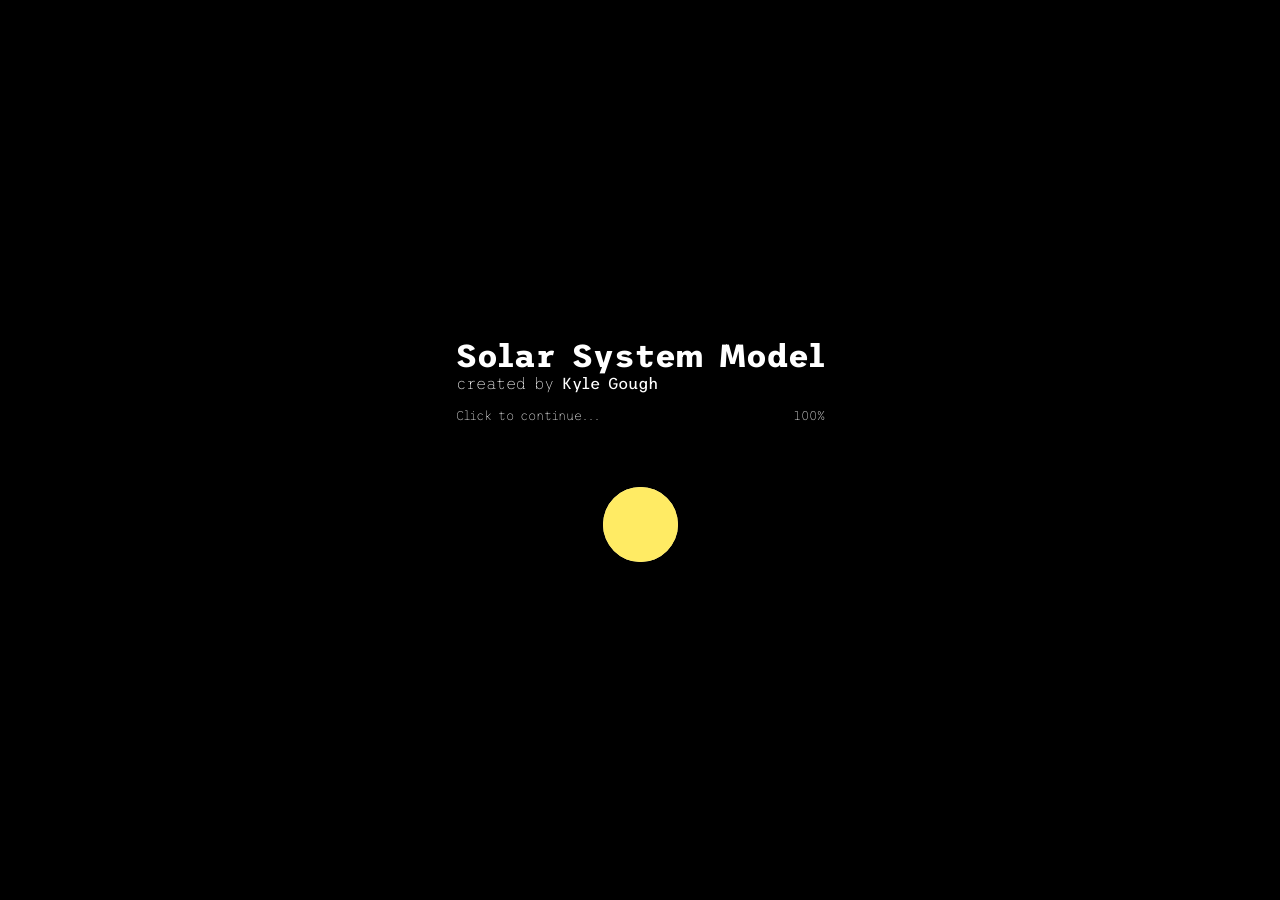
<file: public/3d/index.html>
<!DOCTYPE html>
<html lang="en">
  <head>
    <meta charset="UTF-8" />
    <meta name="viewport" content="width=device-width, initial-scale=1.0" />
    <title>Solar System Model</title>
    <link rel="preconnect" href="https://fonts.googleapis.com" />
    <link rel="preconnect" href="https://fonts.gstatic.com" crossorigin />
    <link
      href="https://fonts.googleapis.com/css2?family=Trispace:wght@200;500;800&display=swap"
      rel="stylesheet"
    />
    
    <link rel="icon" type="image/x-icon" href="./favicon.ico" />
    <script type="module" crossorigin src="./assets/index-c6172a96.js"></script>
    <link rel="stylesheet" href="./assets/index-433772fd.css">
  </head>
  <body>
    <div id="loading">
      <div id="welcome">
        <h1>Solar System Model</h1>
        <p>
          <span id="createdBy">created by</span>
          <span id="name">Kyle Gough</span>
        </p>
        <div id="loader-progress">
          <div id="loader-text">
            Loading...
          </div>
          <div id="loader-percentage">
            0%
          </div>
        </div>
        <div id="loader">
          <div id="loader-circle">
            <svg
              xmlns="http://www.w3.org/2000/svg"
              viewBox="0 0 512 512"
              style="enable-background: new 0 0 512 512"
              xml:space="preserve"
            >
              <circle style="fill: #fff5b1" cx="256" cy="256" r="153.921" />
              <circle style="fill: #ffeb64" cx="256" cy="256" r="102.614" />
              <path
                d="M256 145.37c-61.002 0-110.63 49.629-110.63 110.63S194.998 366.63 256 366.63 366.63 317.002 366.63 256 317.002 145.37 256 145.37zm0 205.227c-52.161 0-94.597-42.436-94.597-94.597s42.436-94.597 94.597-94.597 94.597 42.436 94.597 94.597-42.436 94.597-94.597 94.597zM67.34 256a8.017 8.017 0 0 0-8.017-8.017H8.017a8.017 8.017 0 0 0 0 16.034h51.307A8.017 8.017 0 0 0 67.34 256zM147.539 353.123l-60.465 60.465a8.016 8.016 0 0 0 0 11.337 7.988 7.988 0 0 0 5.668 2.348 7.988 7.988 0 0 0 5.668-2.348l60.465-60.465a8.016 8.016 0 0 0 0-11.337 8.015 8.015 0 0 0-11.336 0zM413.589 87.074l-60.465 60.465a8.016 8.016 0 0 0 0 11.337 7.988 7.988 0 0 0 5.668 2.348 7.988 7.988 0 0 0 5.668-2.348l60.465-60.465a8.016 8.016 0 0 0 0-11.337 8.013 8.013 0 0 0-11.336 0zM393.353 256a8.017 8.017 0 0 0 8.017 8.017h17.102a8.017 8.017 0 0 0 0-16.034H401.37a8.017 8.017 0 0 0-8.017 8.017zM118.647 256a8.017 8.017 0 0 0-8.017-8.017H93.528a8.017 8.017 0 0 0 0 16.034h17.102a8.017 8.017 0 0 0 8.017-8.017zM503.983 247.983h-51.307a8.017 8.017 0 0 0 0 16.034h51.307a8.017 8.017 0 0 0 0-16.034zM256 118.647a8.017 8.017 0 0 0 8.017-8.017V93.528a8.017 8.017 0 0 0-16.034 0v17.102a8.017 8.017 0 0 0 8.017 8.017zM256 67.34a8.017 8.017 0 0 0 8.017-8.017V8.017a8.017 8.017 0 0 0-16.034 0v51.307A8.017 8.017 0 0 0 256 67.34zM256 393.353a8.017 8.017 0 0 0-8.017 8.017v17.102a8.017 8.017 0 0 0 16.034 0V401.37a8.017 8.017 0 0 0-8.017-8.017zM256 444.66a8.017 8.017 0 0 0-8.017 8.017v51.307a8.017 8.017 0 0 0 16.034 0v-51.307A8.017 8.017 0 0 0 256 444.66zM147.539 158.877a7.988 7.988 0 0 0 5.668 2.348 7.988 7.988 0 0 0 5.668-2.348 8.016 8.016 0 0 0 0-11.337L98.411 87.074a8.014 8.014 0 0 0-11.337 0 8.016 8.016 0 0 0 0 11.337l60.465 60.466zM364.461 353.123a8.016 8.016 0 0 0-11.337 0 8.016 8.016 0 0 0 0 11.337l60.465 60.465c1.565 1.566 3.617 2.348 5.668 2.348s4.103-.782 5.668-2.348a8.016 8.016 0 0 0 0-11.337l-60.464-60.465zM105.898 326.194a8 8 0 0 0 3.065-.612l15.8-6.545a8.016 8.016 0 1 0-6.135-14.813l-15.8 6.545a8.016 8.016 0 0 0-4.339 10.474 8.017 8.017 0 0 0 7.409 4.951zM71.227 323.858l-15.8 6.545a8.016 8.016 0 1 0 6.136 14.813l15.8-6.545a8.016 8.016 0 1 0-6.136-14.813zM437.709 188.754a8.018 8.018 0 0 0 3.065-.611l15.8-6.545a8.017 8.017 0 0 0-6.135-14.813l-15.8 6.545a8.016 8.016 0 0 0-4.339 10.474 8.016 8.016 0 0 0 7.409 4.95zM403.037 186.418l-15.8 6.545a8.016 8.016 0 0 0-4.339 10.474 8.018 8.018 0 0 0 10.475 4.339l15.8-6.545a8.018 8.018 0 0 0-6.136-14.813zM186.418 108.963l6.545 15.8a8.02 8.02 0 0 0 7.41 4.951 8.016 8.016 0 0 0 7.404-11.086l-6.545-15.8a8.015 8.015 0 0 0-10.474-4.339 8.016 8.016 0 0 0-4.34 10.474zM173.329 77.362a8.019 8.019 0 0 0 10.475 4.339 8.016 8.016 0 0 0 4.339-10.474l-6.545-15.8a8.017 8.017 0 0 0-14.813 6.135l6.544 15.8zM338.671 434.638a8.016 8.016 0 0 0-10.474-4.339 8.016 8.016 0 0 0-4.339 10.474l6.545 15.8a8.02 8.02 0 0 0 7.41 4.951 8.016 8.016 0 0 0 7.404-11.086l-6.546-15.8zM325.582 403.037l-6.545-15.8a8.017 8.017 0 0 0-14.813 6.135l6.545 15.8a8.019 8.019 0 0 0 10.475 4.339 8.017 8.017 0 0 0 4.338-10.474zM124.764 192.963l-15.8-6.545a8.016 8.016 0 0 0-10.474 4.339 8.016 8.016 0 0 0 4.339 10.474l15.8 6.545a7.985 7.985 0 0 0 3.065.612 8.02 8.02 0 0 0 7.41-4.951 8.019 8.019 0 0 0-4.34-10.474zM77.362 173.329l-15.8-6.545c-4.092-1.694-8.78.248-10.474 4.339s.248 8.78 4.339 10.474l15.8 6.545a8.02 8.02 0 0 0 10.475-4.34 8.016 8.016 0 0 0-4.34-10.473zM456.574 330.402l-15.8-6.545a8.016 8.016 0 0 0-10.474 4.34 8.016 8.016 0 0 0 4.339 10.474l15.8 6.545a7.989 7.989 0 0 0 3.065.612 8.02 8.02 0 0 0 7.41-4.951 8.02 8.02 0 0 0-4.34-10.475zM387.236 319.037l15.8 6.545a7.985 7.985 0 0 0 3.065.612 8.02 8.02 0 0 0 7.41-4.951 8.016 8.016 0 0 0-4.339-10.474l-15.8-6.545a8.017 8.017 0 0 0-6.136 14.813zM308.563 129.102a7.985 7.985 0 0 0 3.065.612 8.02 8.02 0 0 0 7.41-4.951l6.545-15.8a8.016 8.016 0 0 0-4.339-10.474 8.015 8.015 0 0 0-10.474 4.339l-6.545 15.8a8.015 8.015 0 0 0 4.338 10.474zM328.196 81.701a8.019 8.019 0 0 0 10.475-4.339l6.545-15.8a8.016 8.016 0 1 0-14.813-6.135l-6.545 15.8a8.017 8.017 0 0 0 4.338 10.474zM183.804 430.299a8.016 8.016 0 0 0-10.474 4.339l-6.545 15.8a8.016 8.016 0 0 0 7.404 11.086 8.02 8.02 0 0 0 7.41-4.951l6.545-15.8a8.02 8.02 0 0 0-4.34-10.474zM203.437 382.898a8.015 8.015 0 0 0-10.474 4.339l-6.545 15.8a8.016 8.016 0 0 0 7.404 11.086 8.02 8.02 0 0 0 7.41-4.951l6.545-15.8a8.017 8.017 0 0 0-4.34-10.474z"
              />
            </svg>
          </div>
        </div>
      </div>
    </div>
    <canvas class="webgl"></canvas>
    <div class="btn-group">
      <a
        id="btn-github"
        href="https://github.com/KyleGough/solar-system"
        target="_blank"
      >
        <svg
          xmlns="http://www.w3.org/2000/svg"
          width="20"
          height="20"
          viewBox="0 0 24 24"
        >
          <g>
            <path
              d="M12 24a12 12 0 1 1 12-12 12.013 12.013 0 0 1-12 12zm0-22a10 10 0 1 0 10 10A10.011 10.011 0 0 0 12 2z"
            />
            <path
              d="M9.293 16.707 4.586 12l4.707-4.707 1.414 1.414L7.414 12l3.293 3.293-1.414 1.414zM14.707 16.707l-1.414-1.414L16.586 12l-3.293-3.293 1.414-1.414L19.414 12l-4.707 4.707z"
            />
          </g>
        </svg>
      </a>
      <button id="btn-ambient">
        <svg
          xmlns="http://www.w3.org/2000/svg"
          width="20"
          height="20"
          viewBox="0 0 24 24"
        >
          <g>
            <path
              d="M12 24a12 12 0 1 1 12-12 12.013 12.013 0 0 1-12 12zm0-22a10 10 0 1 0 10 10A10.011 10.011 0 0 0 12 2z"
            />
            <path
              d="M12 16a4 4 0 1 1 4-4 4 4 0 0 1-4 4zm0-6a2 2 0 1 0 2 2 2 2 0 0 0-2-2zM11 5h2v2h-2zM11 17h2v2h-2zM17 11h2v2h-2zM5 11h2v2H5zM6 7h2v2H6zM16 7h2v2h-2zM6 15h2v2H6zM16 15h2v2h-2z"
            />
          </g>
        </svg>
      </button>
      <button id="btn-labels">
        <svg
          xmlns="http://www.w3.org/2000/svg"
          width="20"
          height="20"
          viewBox="0 0 24 24"
        >
          <g>
            <path
              d="M12 24a12 12 0 1 1 12-12 12.013 12.013 0 0 1-12 12zm0-22a10 10 0 1 0 10 10A10.011 10.011 0 0 0 12 2z"
            />
            <path
              d="m12 19.414-.707-.707C10.751 18.166 6 13.318 6 10a6 6 0 0 1 12 0c0 3.318-4.751 8.166-5.293 8.707zM12 6a4 4 0 0 0-4 4c0 1.654 2.225 4.622 4 6.553 1.774-1.933 4-4.9 4-6.553a4 4 0 0 0-4-4z"
            />
            <path d="M11 8h2v2h-2z" />
          </g>
        </svg>
      </button>
      <button id="btn-paths">
        <svg
          xmlns="http://www.w3.org/2000/svg"
          width="20"
          height="20"
          viewBox="0 0 24 24"
        >
          <g>
            <path
              d="M12 24a12 12 0 1 1 12-12 12.013 12.013 0 0 1-12 12zm0-22a10 10 0 1 0 10 10A10.011 10.011 0 0 0 12 2z"
            />
            <path
              d="m7.091 16.91 1.964-7.856 7.854-1.964-1.964 7.856zM10.7 10.7l-.864 3.457L13.3 13.3l.864-3.457z"
            />
            <path d="m9.171 10.586 1.414-1.414 4.242 4.242-1.414 1.414z" />
          </g>
        </svg>
      </button>
      <button id="btn-settings">
        <svg
          xmlns="http://www.w3.org/2000/svg"
          width="20"
          height="20"
          viewBox="0 0 24 24"
        >
          <g>
            <path
              d="M12 24a12 12 0 1 1 12-12 12.013 12.013 0 0 1-12 12zm0-22a10 10 0 1 0 10 10A10.011 10.011 0 0 0 12 2z"
            />
            <path
              d="M12 17a5 5 0 1 1 5-5 5.006 5.006 0 0 1-5 5zm0-8a3 3 0 1 0 3 3 3 3 0 0 0-3-3z"
            />
            <path
              d="M11 5h2v3h-2zM11 16h2v3h-2zM16 11h3v2h-3zM5 11h3v2H5zM14.293 8.293l2-2 1.414 1.414-2 2zM6.293 7.707l1.414-1.414 2 2-1.415 1.414zM6.293 16.293l2-2 1.414 1.414-2 2zM14.293 15.707l1.415-1.414 2 2-1.415 1.414z"
            />
          </g>
        </svg>
      </button>
    </div>
    <div class="caption">
      <button id="btn-previous">
        <svg xmlns="http://www.w3.org/2000/svg" width="20" height="20">
          <path
            d="M10 20A10 10 0 1 0 0 10a10 10 0 0 0 10 10zm1.289-15.7 1.422 1.4-4.3 4.344 4.289 4.245-1.4 1.422-5.714-5.648z"
          />
        </svg>
      </button>
      <p>Sun</p>
      <button id="btn-next">
        <svg xmlns="http://www.w3.org/2000/svg" width="20" height="20">
          <path
            d="M10 20A10 10 0 1 0 0 10a10 10 0 0 0 10 10zM8.711 4.3l5.7 5.766L8.7 15.711l-1.4-1.422 4.289-4.242-4.3-4.347z"
          />
        </svg>
      </button>
    </div>
    
  </body>
</html>
</file>
<file: public/3d/assets/index-433772fd.css>
@keyframes fadeIn{0%{opacity:0}to{opacity:1}}@keyframes loading{0%{transform:scale(1.62) rotate(0)}50%{transform:scale(3.5) rotate(720deg)}to{transform:scale(1.62) rotate(-180deg)}}.caption{display:flex;position:absolute;bottom:0;margin-bottom:2rem;justify-content:center;width:100%;gap:2rem;color:#fff}.caption p{width:125px;text-align:center}.btn-group{display:flex;position:absolute;top:0;margin-top:2rem;justify-content:center;width:100%;gap:.5rem;fill:#fff}.caption button,.btn-group button,.btn-group a{background-color:transparent;color:#fff;border:none;cursor:pointer;transition:color .1s ease;fill:#fff}.caption button:hover,.btn-group button:hover,.btn-group a:hover{fill:#dcdcdc}#btn-github{display:inline-block}.label{color:#fff;font-weight:200;font-size:.8rem;width:70px;text-align:center;pointer-events:none;display:flex;justify-content:center;align-items:center;gap:6px}.label img{width:15px;height:15px}#loading{position:fixed;display:flex;width:100%;height:100%;color:#fff;justify-content:center;align-items:center;top:0;left:0;background-color:#000;z-index:10}#welcome h1{opacity:0;animation:fadeIn 2s ease-in-out .5s 1 forwards}#welcome p #createdBy{opacity:0;font-weight:100;animation:fadeIn 2s ease-in-out 1.25s 1 forwards}#welcome p #name{opacity:0;animation:fadeIn 2s ease-in-out 2s 1 forwards}#loader{margin-top:4rem;display:flex;justify-content:center}#loader #loader-circle{border-radius:50%;width:75px;height:75px;overflow:hidden;border:0;opacity:0;animation:fadeIn 2s ease-in-out 2.75s 1 forwards}#loader #loader-circle svg{transform:scale(3.5);animation:loading 2s ease-in-out 4.75s infinite}#loader-progress{display:flex;justify-content:space-between;margin-top:1rem;font-weight:100;font-size:.8rem}#loader-progress div{opacity:0;animation:fadeIn 2s ease-in-out 3.5s 1 forwards}*{margin:0;padding:0}html,body{overflow:hidden;font-family:Trispace,sans-serif}.webgl{position:fixed;top:0;left:0;outline:none}canvas{display:block}
</file>
